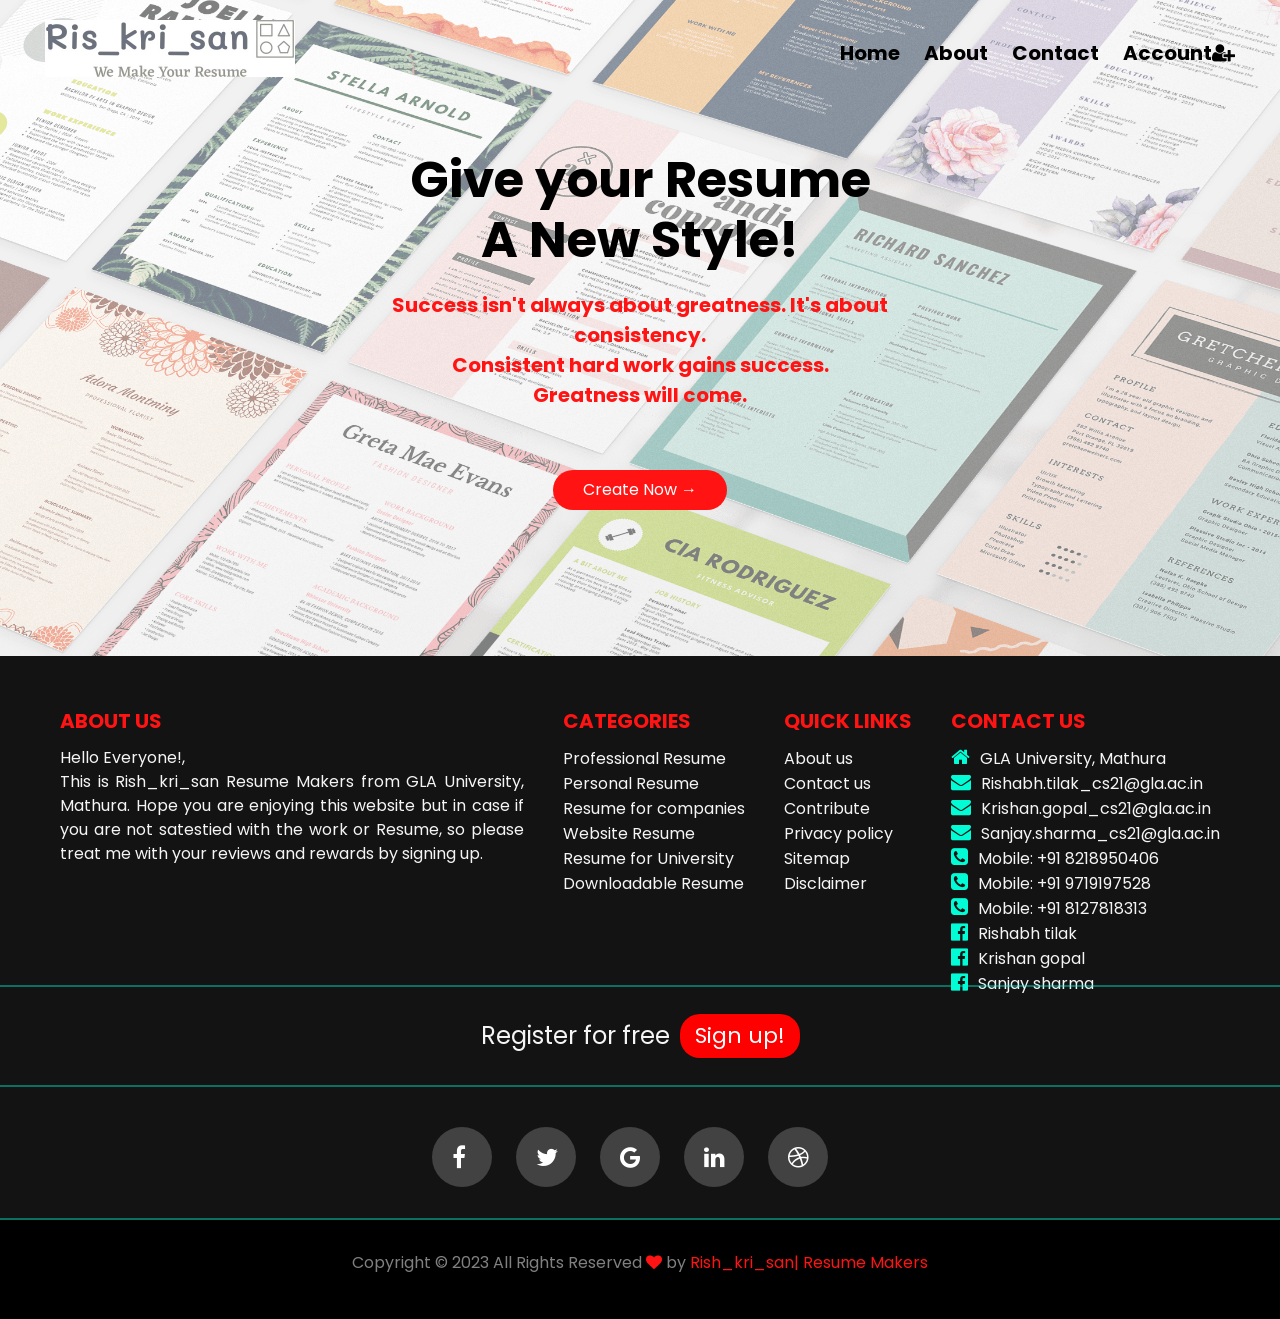
<file: index.html>
<!DOCTYPE html>
<html lang="en">
<head>
    <meta charset="UTF-8">
    <meta name="viewport" content="width=device-width, initial-scale=1.0">
    <title>Rish_kri_san | Resume Creator</title>
    <link rel="icon" href="images/favicon-32x32.png" type="image">
    <link rel="stylesheet" href="style.css">
    <link rel="preconnect" href="https://fonts.gstatic.com">
    <link href="https://fonts.googleapis.com/css2?family=Poppins:wght@300;400;500;600;700&display=swap" rel="stylesheet">
    <link rel="stylesheet" href="https://stackpath.bootstrapcdn.com/font-awesome/4.7.0/css/font-awesome.min.css">

</head>
<body>
    <div class="header" id="heade">
        <div class="container">
            <div class="navbar">
                <div class="logo">
                    <img src = "images/download.jpg">
                </div>
                <nav>
                    <ul>
                        <li><a href="#heade">Home</a></li>
                        <li><a href="#foot">About</a></li>
                        <li><a href="#foot">Contact</a></li>
                        <li><a href="login-form.html">Account<i class="fa fa-user-plus"></i></a></li>
                    </ul>
                </nav>

            </div>
            <div class="row">
                <div class="col-2">
                    <div class="bounce">
                        <h1>Give your Resume<br>A New Style!</h1>
                    </div>
                    <p>Success isn't always about greatness. It's about consistency.<br>Consistent hard work gains success.<br>Greatness will come.</p>
                    <a href="login-form.html" class="btn">Create Now &#8594</a>
                </div>
            </div>
        </div>
    </div>

    <footer>
        <section class="sec1" id="foot">
            <section class="about">
                <h2>
                    About Us
                </h2>
                <p>Hello Everyone!,<br>This is Rish_kri_san Resume Makers from GLA University, Mathura. Hope you are enjoying this website but in  case if you are not satestied with the work or Resume, so please treat me with your reviews and rewards by signing up.</p>
            </section>
            <section class="link1">
            <h2>
                Categories
            </h2>
            <ul>
                <li><a href="#">Professional Resume</a></li>
                <li><a href="#">Personal Resume</a></li>
                <li><a href="#">Resume for companies</a></li>
                <li><a href="#">Website Resume</a></li>
                <li><a href="#">Resume for University</a></li>
                <li><a href="#">Downloadable Resume</a></li>
            </ul>
            </section>
            <section class="link2">
                <h2>
                    Quick links
                </h2>
                <ul>
                    <li><a href="#foot">About us</a></li>
                    <li><a href="#foot">Contact us</a></li>
                    <li><a href="https://github.com/Rishabhtilak">Contribute</a></li>
                    <li><a href="#foot">Privacy policy</a></li>
                    <li><a href="#">Sitemap</a></li>
                    <li><a href="#foot">Disclaimer</a></li>
                </ul>
            </section>
            <section class="link3" #contact>
                <h2>
                    Contact us
                </h2>
                <ul>
                    <li><i class="fa fa-home"></i><span>GLA University, Mathura</span></li>
                    <li><i class="fa fa-envelope"></i><a href="#">Rishabh.tilak_cs21@gla.ac.in</a></li>
                    <li><i class="fa fa-envelope"></i><a href="#">Krishan.gopal_cs21@gla.ac.in</a></li>
                    <li><i class="fa fa-envelope"></i><a href="#">Sanjay.sharma_cs21@gla.ac.in</a></li>
                    <li><i class="fa fa-phone-square"></i><span>Mobile: +91 8218950406</span></li>
                    <li><i class="fa fa-phone-square"></i><span>Mobile: +91 9719197528</span></li>
                    <li><i class="fa fa-phone-square"></i><span>Mobile: +91 8127818313</span></li>
                    <li><i class="fa fa-facebook-official"></i><a href="#">Rishabh tilak</a></li>
                    <li><i class="fa fa-facebook-official"></i><a href="#">Krishan gopal</a></li>
                    <li><i class="fa fa-facebook-official"></i><a href="#">Sanjay sharma</a></li>
                </ul>
            </section>
        </section>
        <hr width="100%" color="#02fcd5">
        <section class="sec2">
            <p>
                Register for free
            </p>
            <a href="registerpage.html">Sign up!</a>
        </section>
        <hr width="100%" color="#02fcd5">
        <section class="sec3">
            <ul>
                <li><a href="#"><i class="fa fa-facebook"></i></a></li>
                <li><a href="#"><i class="fa fa-twitter"></i></a></li>
                <li><a href="#"><i class="fa fa-google"></i></a></li>
                <li><a href="#"><i class="fa fa-linkedin"></i></a></li>
                <li><a href="#"><i class="fa fa-dribbble"></i></a></li>
            </ul>
        </section>
        <hr width="100%" color="#02fcd5">
        <section class="sec4">
            <p>Copyright © 2023 All Rights Reserved <i class="fa fa-heart"></i> by <a href=""> Rish_kri_san| Resume Makers</a></p>
        </section>
    </footer>
</body>
</html>
</file>
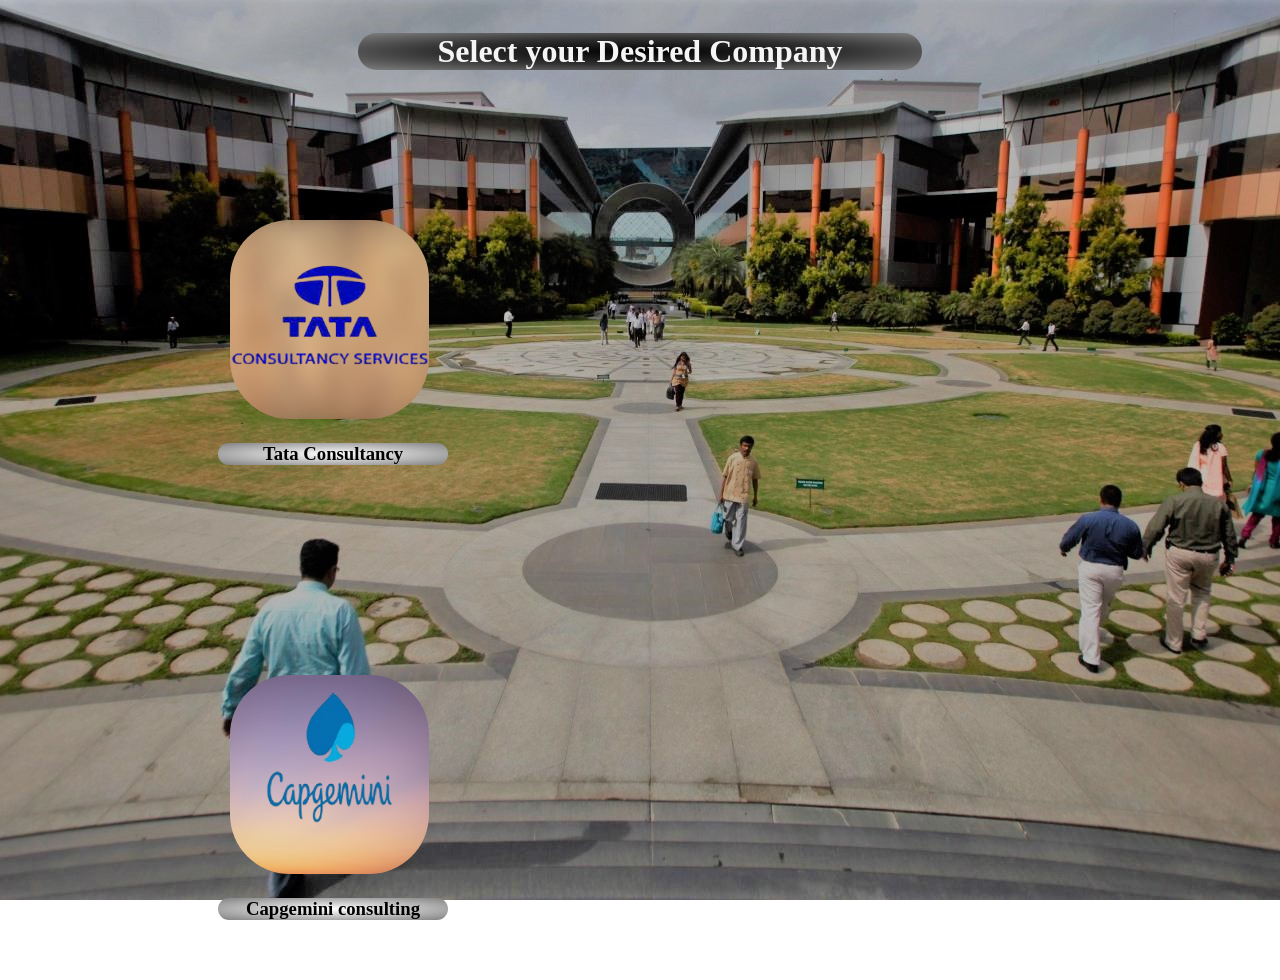
<file: comtemp.html>
<!DOCTYPE html>
<html lang="en">
<head>
    <meta charset="UTF-8">
    <meta name="viewport" content="width=device-width, initial-scale=1.0">
    <link rel="stylesheet" href="https://www.w3schools.com/lib/w3.css"/>
    <link rel="stylesheet" href="comtemp.css">

    <link rel="preconnect" href="https://fonts.gstatic.com">
<link href="https://fonts.googleapis.com/css2?family=Poppins:wght@300;400;500;600;700&display=swap" rel="stylesheet">
    <title>Rish_kri_san | Resume Maker</title>

    <link rel="icon" href="images/favicon-32x32.png" type="image">

    
</head>
<body>
    <div class="small-container">
        <h1>Select your Desired Company</h1>
        <div class="row">
            <div class="col-4">
                <a href="template5.html"><img src="images/tatalogo1.png"></a>
                <h3>Tata Consultancy</h3>
            </div>
            <div class="col-4">
                <a href="template6.html"><img src="images/caplogo1.png"></a>
                <h3>Capgemini consulting</h3>   
            </div>
            
        </div>
    </div>
</body>
</html>
</file>
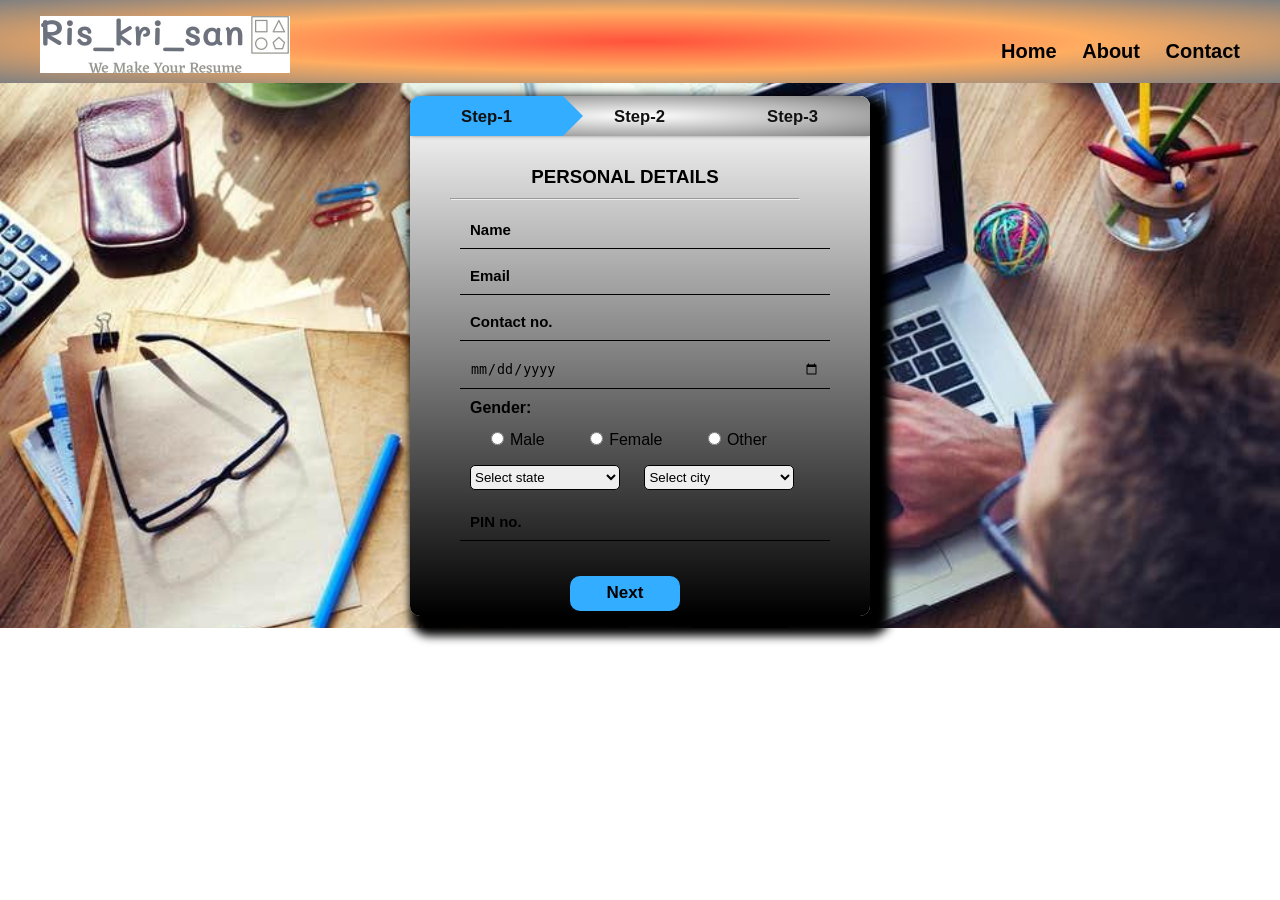
<file: detail-form.html>
<!DOCTYPE html>
<html lang="en">
<head>
    <meta charset="UTF-8">
    <meta name="viewport" content="width=device-width, initial-scale=1.0">
    <title>Rish_kri_san | Resume Maker</title>
    <link rel="icon" href="images/favicon-32x32.png" type="image">

    <link rel="stylesheet" href="https://stackpath.bootstrapcdn.com/font-awesome/4.7.0/css/font-awesome.min.css" integrity="sha384-wvfXpqpZZVQGK6TAh5PVlGOfQNHSoD2xbE+QkPxCAFlNEevoEH3Sl0sibVcOQVnN" crossorigin="anonymous">

    <link rel="stylesheet" href="detail-form.css">
</head>
<body>
    <div class="container">
        <div class="navbar">
            <div class="logo">
                <img src="images/download.jpg">
            </div>
            <nav>
                <ul>
                    <li><a href="index.html">Home</a></li>
                    <li><a href="index.html#foot">About</a></li>
                    <li><a href="index.html#foot">Contact</a></li>
                </ul>
            </nav>
        </div>
        <div class="com">
            <div class="img1">
            </div>
            <div class="row">
                <form id="form1">
                    <h3>PERSONAL DETAILS</h3>
                    <hr>
                    <input type="text" placeholder="Name">
                    <input type="email" placeholder="Email">
                    <input type="contact" placeholder="Contact no.">
                    <input type="date" placeholder="Date Of Birth">

                    <div class="gender">
                        <h4>Gender:</h4>
                        <input type="radio" id="male" name="gender" value="male">Male
                        <input type="radio" id="female" name="gender" value="female">Female
                        <input type="radio" id="other" name="gender" value="other">Other
                    </div>
                    <div class="state">
                        <select name="States" id="sta" class="sta">
                            <option value="">Select state</option>
                            <option value="">Uttar Pradesh</option>
                            <option value="">Arunachal Pradesh</option>
                            <option value="">Himachal Pradesh</option>
                            <option value="">Jammu and kashmir</option>
                            <option value="">Madhya Pradesh</option>
                            
                        </select>
                    
                        <select name="" id="cit" class="cit">
                            <option value="">Select city</option>
                            <option value="">Agra</option>
                            <option value="">Mathura</option>
                            <option value="">Kanpur</option>
                        </select>
                    </div>

                    <input type="text" placeholder="PIN no.">
                    <div class="btn-box">
                        <button type="button" id="next1" >Next</button>
                    </div>            
                </form>
        
                <form id="form2">
                    <h3>EXPERIENCE DETAILS</h3>
                    <hr>

                    <select name="States" id="sta" class="sta">
                        <option value=" ">Occupation</option>
                        <option value="">Student</option>
                        <option value="">Front-End Developer</option>
                        <option value="">Back-End Developer</option>
                        <option value="">Software developer</option>
                        <option value="">Hardware developer</option>
                    </select>

                    <select name="States" id="sta" class="exp">
                        <option value=" ">0 Yrs</option>
                        <option value="">1 Yrs</option>
                        <option value="">2 Yrs</option>
                        <option value="">3 Yrs</option>
                        <option value="">4 Yrs</option>
                        <option value="">5 Yrs</option>
                        <option value="">6 Yrs</option>
                        <option value="">7 Yrs</option>
                    </select>

                    <select name="States" id="sta" class="skill">
                        <option value=" ">Skills of Interest</option>
                        <option value="">Web development</option>
                        <option value="">Java</option>
                        <option value="">Python</option>
                        <option value="">IOT</option>
                        <option value="">C Sharp</option>
                        <option value="">PHP</option>
                    </select>     
                    
                    <h5>Details about Projects/Interships/Trainings:</h5>
                    <textarea id="detail" name="detail" rows="4" cols="50" class="intern" placeholder="write here"></textarea>

                    <h5>Details about Achievements/Certificates</h5>
                    <textarea id="detail" name="detail" rows="4" cols="50" class="intern" placeholder="write here "></textarea>

                    <div class="btn-box">
                        <button type="button" id="back1">Back</button>
                        <button type="button" id="next2">Next</button>
                    </div>

                               
                </form>
        
                <form id="form3">
                    <h3>EDUCATIONAL QUALIFICATION</h3>
                    <hr>

                    <select name="States" id="sta" class="skill">
                        <option value="">Select Educational Qualification</option>
                        <option value="">10th</option>
                        <option value="">12th</option>
                        <option value="">Graduate</option>
                        <option value="">Post-Graduate</option>
                        <option value="">PhD</option>
                    </select>

                    <select name="States" id="sta" class="skill">
                        <option value="">Select Course</option>
                        <option value="">B.tech</option>
                        <option value="">B.Sc</option>
                        <option value="">B.com</option>
                        <option value="">BA</option>
                        <option value="">M.tech</option>
                        <option value="">M.Sc</option>
                        <option value="">M.com</option>
                        <option value="">MA</option>
                    </select>

                    <h3>IMAGE & DESCRIPTION</h3>
                    <hr>

                    <h5><span>*</span> Image should be in jpeg/png format</h5>
                    <h5><span>*</span> Size of Image should be 300KB to 800KB</h5>
        
                    <input type="file" id="img" name="img" accept="image/*" class="image">

                    

                    <h5>Description in Details</h5>
                    <textarea id="detail" name="detail" rows="4" cols="50" class="descrip">Write here...</textarea>

                    <div class="btn-box">
                        <button type="button" id="back2">Back</button>
                        <button type="button" class="final-btn" onclick="document.location='options.html'">Final-Submit</button>
                    </div>            
                </form>
                <div class="step-row">
                    <div id="progress"></div>
                    <div class="step-col"><small>Step-1</small></div>
                    <div class="step-col"><small>Step-2</small></div>
                    <div class="step-col"><small>Step-3</small></div>
                    
                </div>
            </div>
        </div>
    </div>

    <script src="detail-form.js"></script>
</file>
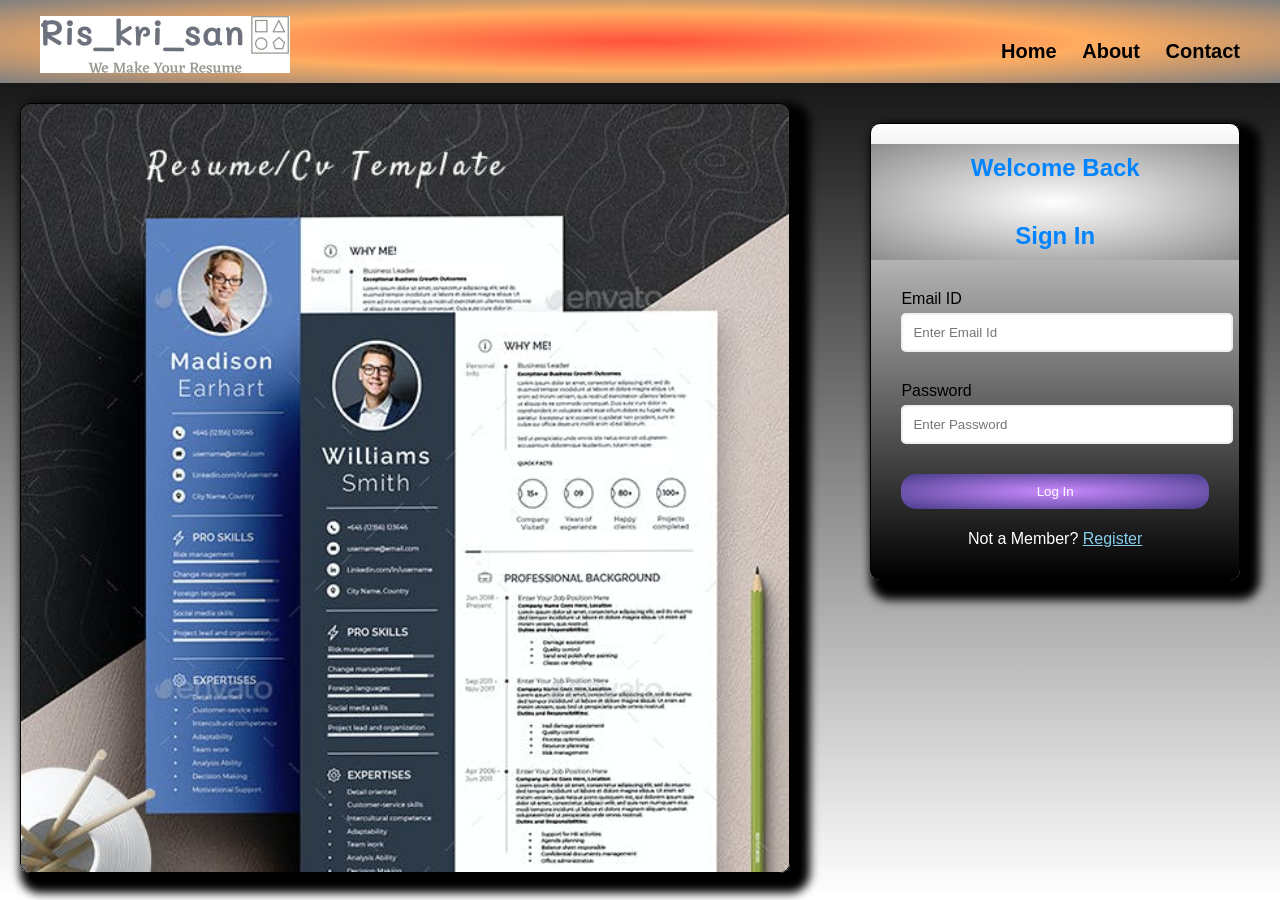
<file: login-form.html>
<!DOCTYPE html>
<html lang="en">
<head>
    <meta charset="UTF-8">
    <meta name="viewport" content="width=device-width, initial-scale=1.0">
    <title>Rish_kri_san | Resume Maker</title>
    <link rel="icon" href="images/favicon-32x32.png" type="image">

    <link rel="stylesheet" href="https://stackpath.bootstrapcdn.com/font-awesome/4.7.0/css/font-awesome.min.css" integrity="sha384-wvfXpqpZZVQGK6TAh5PVlGOfQNHSoD2xbE+QkPxCAFlNEevoEH3Sl0sibVcOQVnN" crossorigin="anonymous">

    <link rel="stylesheet" href="login-form.css">
</head>
<body>
    <div class="container">
        <div class="navbar">
            <div class="logo">
                <img src="images/download.jpg">
            </div>
            <nav>
                <ul>
                    <li><a href="index.html">Home</a></li>
                    <li><a href="index.html#foot">About</a></li>
                    <li><a href="index.html#foot">Contact</a></li>
                </ul>
            </nav>
        </div>
        <div class="row">
            <div class="part1">
                <img src="images/Preview.jpg" alt="">
            </div>
            <div class="part2">
                <div class="form-container">
                <div class="header">
                    <h2>Welcome Back</h2>
                    <h2>Sign In</h2>
                </div>

                <form class="form" id="form">
                    
        
                    <div class="form-control">
                        <label for="email">Email ID </label>
                        <input type="text" id="email" placeholder="Enter Email Id">
                        <i class="fa fa-check-circle"></i>
                        <i class="fa fa-exclamation-circle"></i>
                        <small>Error Msg</small>
                    </div>
        
                    <div class="form-control">
                        <label for="password1">Password</label>
                        <input type="password" id="password1" placeholder="Enter Password">
                        <i class="fa fa-check-circle"></i>
                        <i class="fa fa-exclamation-circle"></i>
                        <small>Error Msg</small>
                    </div>
        
                    
                    <button>Log In</button>
                    <p>Not a Member?  <a href="registerpage.html">Register</a></p>
                </form>
                </div>
            </div>
        </div>
    </div>

            
        <script src="login-form.js"></script>
            
    
        
    
</body>
</html>
</file>
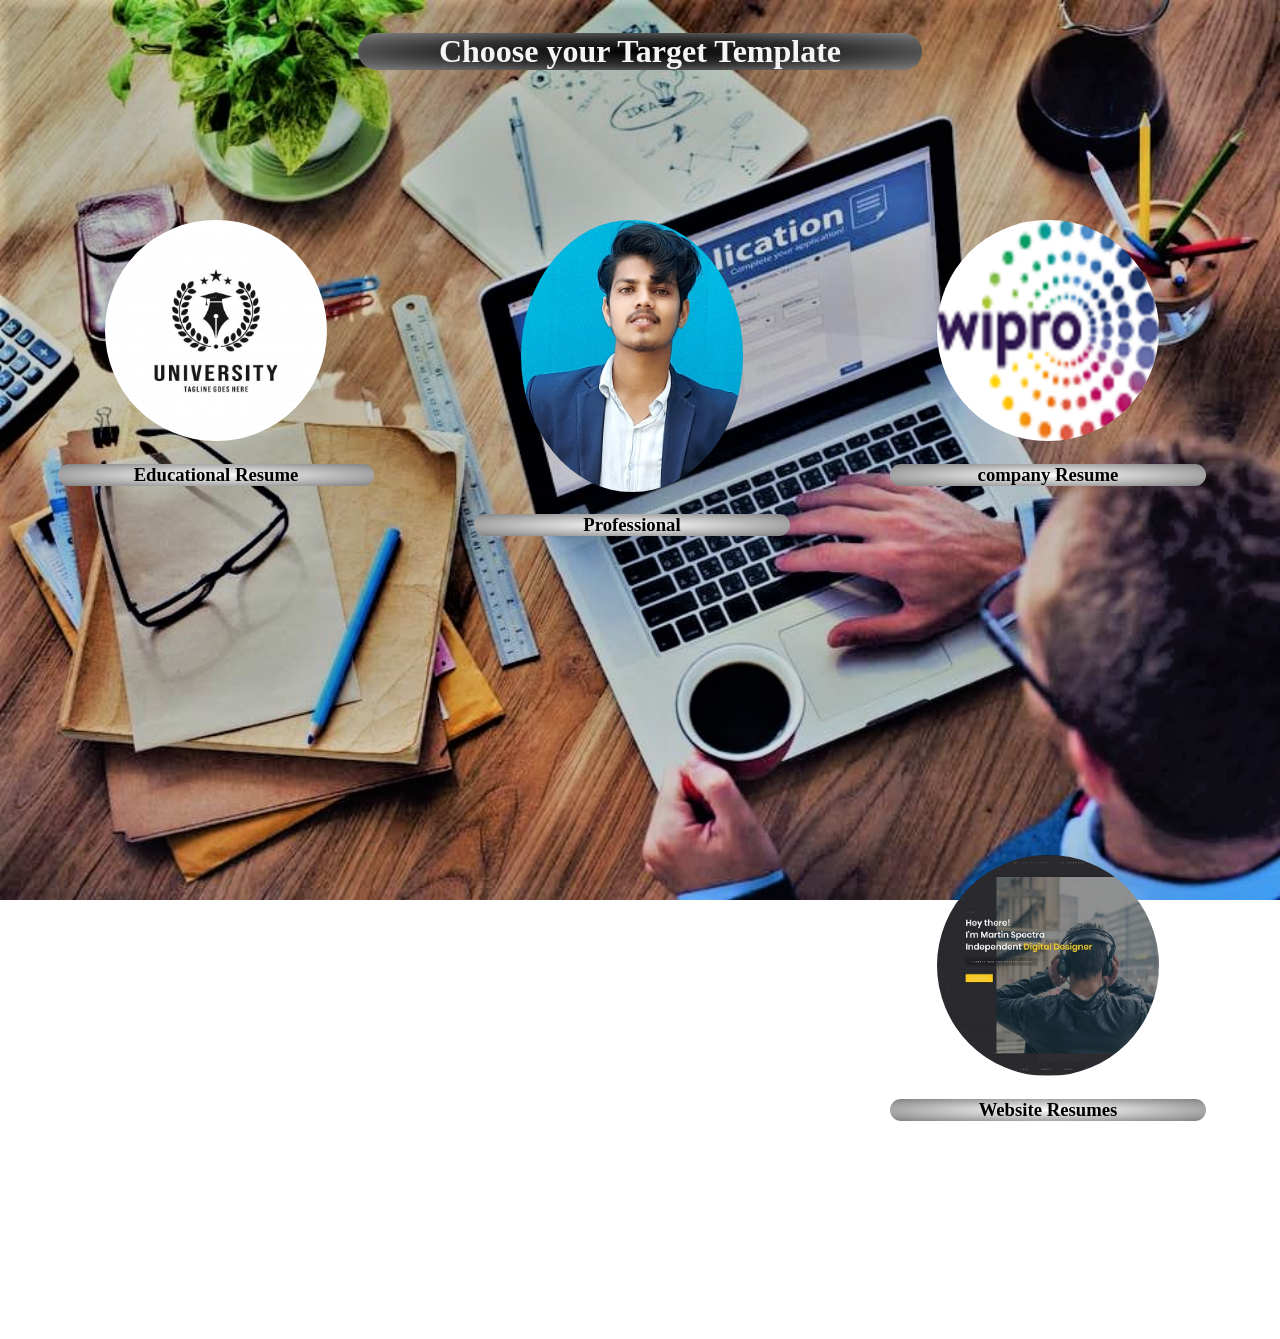
<file: options.html>
<!DOCTYPE html>
<html lang="en">
<head>
    <meta charset="UTF-8">
    <meta name="viewport" content="width=device-width, initial-scale=1.0">
    <link rel="stylesheet" href="https://www.w3schools.com/lib/w3.css"/>
    <link rel="stylesheet" href="options.css">

    <link rel="preconnect" href="https://fonts.gstatic.com">
<link href="https://fonts.googleapis.com/css2?family=Poppins:wght@300;400;500;600;700&display=swap" rel="stylesheet">
    <title>Rish_kri_san| Resume Maker</title>

    <link rel="icon" href="images/favicon-32x32.png" type="image">

    
</head>
<body>
    <div class="small-container">
        <h1>Choose your Target Template</h1>
        <div class="row">
            <div class="col-4">
                <a href="univtem.html"><img src="images/university.jpg"></a>
                <h3>Educational Resume</h3>
            </div>
            <div class="col-4">
                <a href="protemp.html"><img src="images/Profile photo.jpg"></a>
                <h3>Professional</h3>
                
            </div>
            <div class="col-4">
                <a href="comtemp.html"><img src="images/company.png"></a>
                <h3>company Resume</h3>
            </div>
            <div class="col-4">
                <a href="options.html"><img src="images/website.jpg"></a>
                <h3>Website Resumes</h3>
                
            </div>
        </div>
    </div>
</body>
</html>
</file>
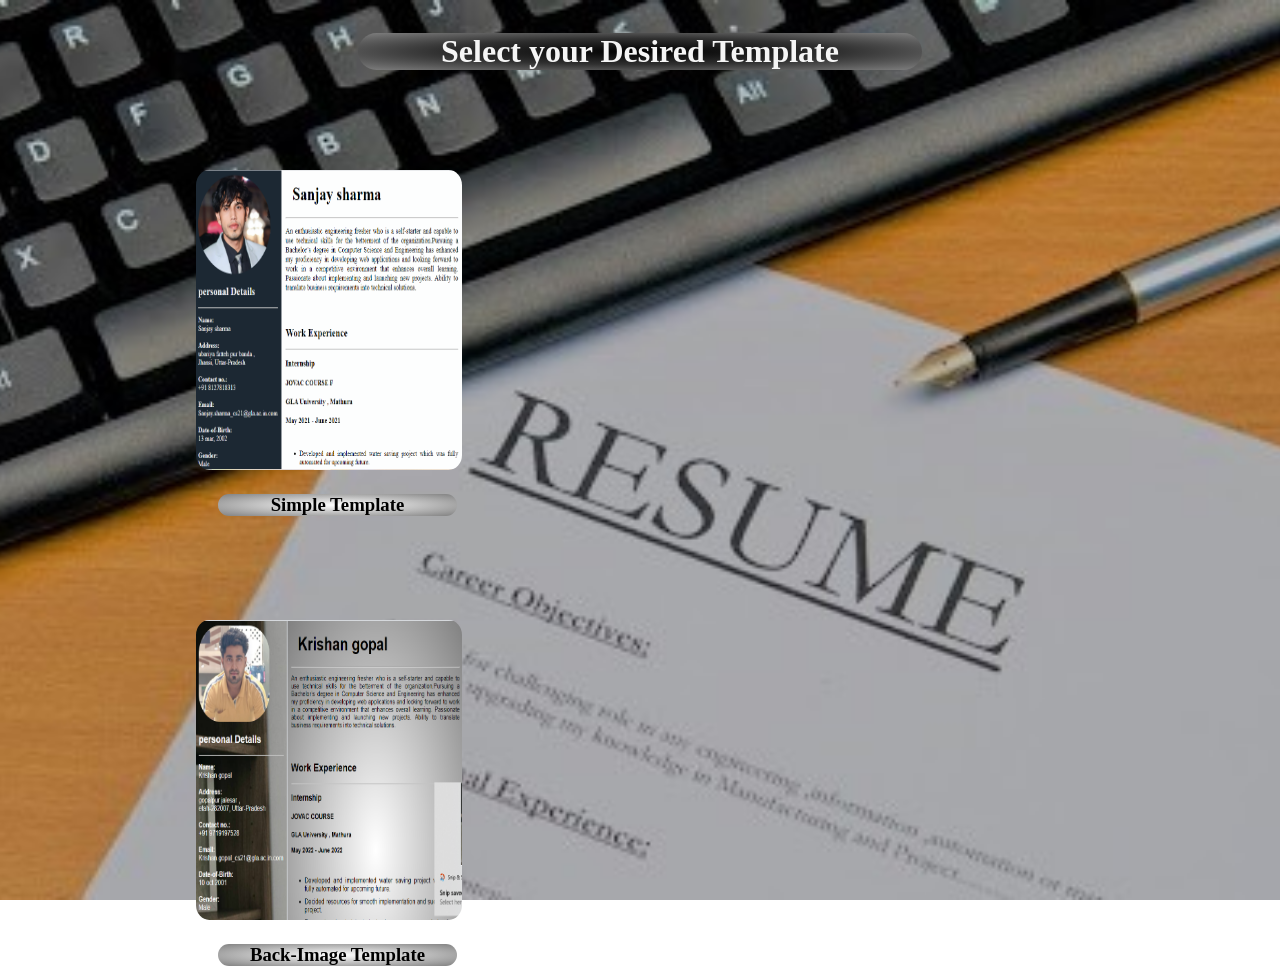
<file: protemp.html>
<!DOCTYPE html>
<html lang="en">
<head>
    <meta charset="UTF-8">
    <meta name="viewport" content="width=device-width, initial-scale=1.0">
    <link rel="stylesheet" href="https://www.w3schools.com/lib/w3.css"/>
    <link rel="stylesheet" href="protemp.css">

    <link rel="preconnect" href="https://fonts.gstatic.com">
<link href="https://fonts.googleapis.com/css2?family=Poppins:wght@300;400;500;600;700&display=swap" rel="stylesheet">
    <title>Rish_kri_san | Resume Maker</title>

    <link rel="icon" href="images/favicon-32x32.png" type="image">

    
</head>
<body>
    <div class="small-container">
        <h1>Select your Desired Template</h1>
        <div class="row">
            <div class="col-4">
                <a href="template1.html"><img src="images/sanjay template.png"></a>
                <h3>Simple Template</h3>
            </div>
            <div class="col-4">
                <a href="template2.html"><img src="images/kg template.png"></a>
                <h3>Back-Image Template</h3>   
            </div>
            
        </div>
    </div>
</body>
</html>
</file>
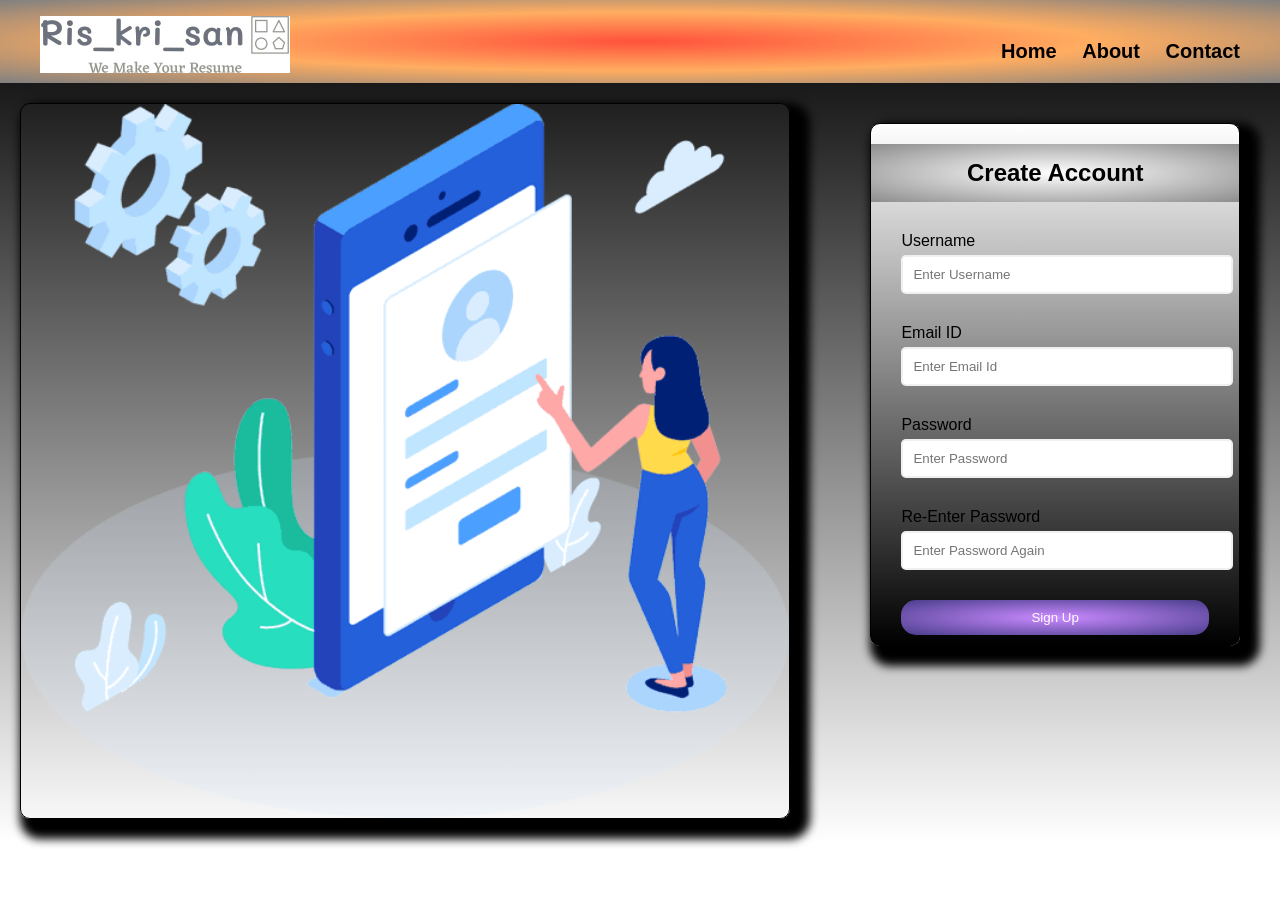
<file: registerpage.html>
<!DOCTYPE html>
<html lang="en">
<head>
    <meta charset="UTF-8">
    <meta name="viewport" content="width=device-width, initial-scale=1.0">
    <title>Rish_kri_san | Resume Maker</title>
    <link rel="icon" href="images/favicon-32x32.png" type="image">

    <link rel="stylesheet" href="https://stackpath.bootstrapcdn.com/font-awesome/4.7.0/css/font-awesome.min.css" integrity="sha384-wvfXpqpZZVQGK6TAh5PVlGOfQNHSoD2xbE+QkPxCAFlNEevoEH3Sl0sibVcOQVnN" crossorigin="anonymous">

    <link rel="stylesheet" href="registerpage.css">
</head>
<body>
    <div class="container">
        <div class="navbar">
            <div class="logo">
                <img src="images/download.jpg">
            </div>
            <nav>
                <ul>
                    <li><a href="index.html">Home</a></li>
                    <li><a href="index.html#foot">About</a></li>
                    <li><a href="index.html#foot">Contact</a></li>
                </ul>
            </nav>
        </div>
        <div class="row">
            <div class="part1">
                <img src="images/login-image.png" alt="">
            </div>
            <div class="part2">
                <div class="form-container">
                <div class="header">
                    <h2>Create Account</h2>
                </div>

                <form class="form" id="form">
                    <div class="form-control">
                        <label for="username">Username</label>
                        <input type="text" id="username" placeholder="Enter Username">
                        <i class="fa fa-check-circle"></i>
                        <i class="fa fa-exclamation-circle"></i>
                        <small>Error Msg</small>
                    </div>
        
                    <div class="form-control">
                        <label for="email">Email ID </label>
                        <input type="text" id="email" placeholder="Enter Email Id">
                        <i class="fa fa-check-circle"></i>
                        <i class="fa fa-exclamation-circle"></i>
                        <small>Error Msg</small>
                    </div>
        
                    <div class="form-control">
                        <label for="password1">Password</label>
                        <input type="password" id="password1" placeholder="Enter Password">
                        <i class="fa fa-check-circle"></i>
                        <i class="fa fa-exclamation-circle"></i>
                        <small>Error Msg</small>
                    </div>
        
                    <div class="form-control">
                        <label for="password2">Re-Enter Password</label>
                        <input type="password" id="password2" placeholder="Enter Password Again">
                        <i class="fa fa-check-circle"></i>
                        <i class="fa fa-exclamation-circle"></i>
                        <small>Error Msg</small>
                    </div>
                    <button type="submit">Sign Up</button>
                </form>
                </div>
            </div>
        </div>
    </div>

            
        <script src="registerpage.js"></script>
            
    
        
    
</body>
</html>
</file>
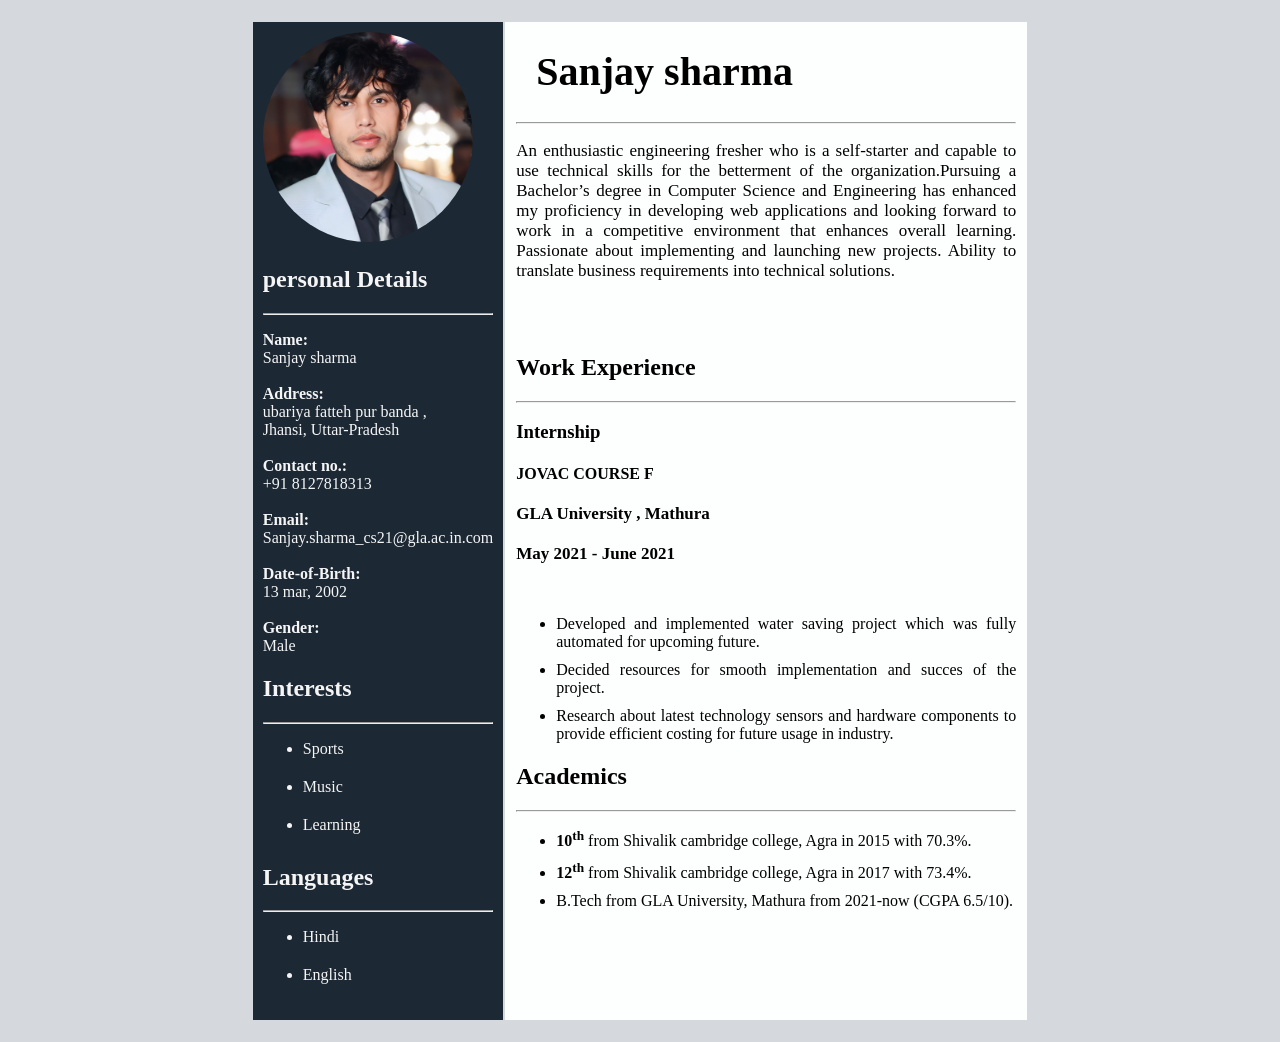
<file: template1.html>
<!DOCTYPE html>
<html lang="en">
<head>
    <meta charset="UTF-8">
    <meta name="viewport" content="width=device-width, initial-scale=1.0">
    <title>Rish_kri_san | Resume Maker</title>
    <link rel="icon" href="images/favicon-32x32.png" type="image">

    <link rel="stylesheet" href="template1.css">
</head>
<body >
    <table>
        <tr>
            <td class="td1">
                <div class="imc">
                    <img src="images/1679031175145.jpg">
                </div>
                <h2>personal Details</h2>
                <hr>
                <p><b>Name:</b><br>Sanjay sharma<br><br>
                    <b>Address:</b><br>
                    ubariya fatteh pur banda ,<br>
                    Jhansi, Uttar-Pradesh<br><br>
                    <b>Contact no.:</b><br>
                    +91 8127818313<br><br>
                    <b>Email:</b><br>
                    Sanjay.sharma_cs21@gla.ac.in.com<br><br>
                    <b>Date-of-Birth:</b><br>
                    13 mar, 2002<br><br>
                    <b>Gender:</b><br>
                    Male
                </p>

                <h2>Interests</h2>
                <hr>
                <ul>
                    <li>Sports</li>
                    <li>Music</li>
                    <li>Learning</li>
                </ul>

                <h2>Languages</h2>
                <hr>
                <ul>
                    <li>Hindi</li>
                    <li>English</li>
                   
                </ul>
            </td>
            <td class="td2">
                <div class="right-side">
                    <h1>Sanjay sharma</h1>
                    <hr>
                    <p>An enthusiastic engineering fresher who is a self-starter and capable to use technical skills for the betterment of the organization.Pursuing a Bachelor’s degree in Computer Science and Engineering has enhanced my proficiency in developing web applications and looking forward to work in a competitive environment that enhances overall learning. Passionate about implementing and launching new projects. Ability to translate business requirements into technical solutions.</p><br><br>
                    <h2>Work Experience</h2>
                    <hr>
                    <h3>Internship</h3>
                    <h4>JOVAC COURSE F</h4>
                    <p><b>GLA University , Mathura</b><br><br>
                        <b>May 2021 - June 2021</b></p><br>

                    <ul>
                        <li>Developed and implemented water saving project which was fully automated for upcoming future.</li>
                        <li>Decided resources for smooth implementation and succes of the project.</li>
                        <li>Research about latest technology sensors and hardware components to provide efficient costing for future usage in industry.</li>
                    </ul>

                    <h2>Academics </h2>
                    <hr>

                    <ul>
                        <li><b>10<sup>th</sup></b> from Shivalik cambridge college, Agra in 2015 with 70.3%.</li>
                        <li><b>12<sup>th</sup></b> from Shivalik cambridge college, Agra in 2017 with 73.4%.</li>
                        <li>B.Tech from GLA University, Mathura from 2021-now (CGPA 6.5/10).</li>
                    </ul>

                </div>
            </td>
        </tr>
    </table>
</body>
</html>
</file>
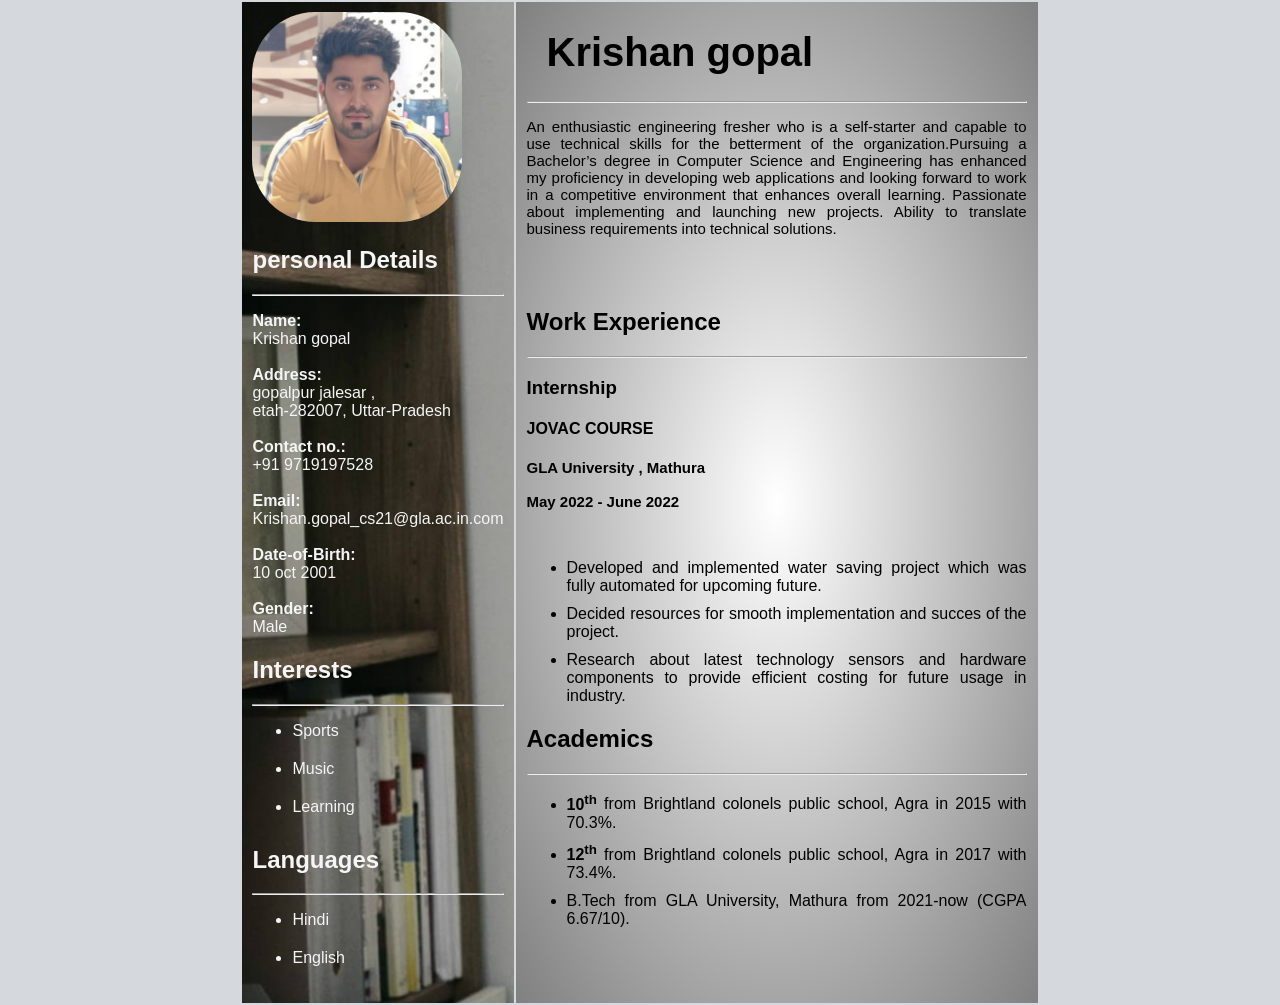
<file: template2.html>
<!DOCTYPE html>
<html lang="en">
<head>
    <meta charset="UTF-8">
    <meta name="viewport" content="width=device-width, initial-scale=1.0">
    <title>Rish_kri_san | Resume Maker</title>
    <link rel="icon" href="images/favicon-32x32.png" type="image">

    <link rel="stylesheet" href="template2.css">
</head>
<body >
    <table>
        <tr>
            <td class="td1">
                <div class="imc">
                    <img src="images/WhatsApp Image 2023-04-06 at 7.24.12 PM.jpeg" alt="profile_pic">
                </div>
                <h2>personal Details</h2>
                <hr>
                <p><b>Name:</b><br>Krishan gopal<br><br>
                    <b>Address:</b><br>
                    gopalpur jalesar  ,<br>
                    etah-282007, Uttar-Pradesh<br><br>
                    <b>Contact no.:</b><br>
                    +91 9719197528<br><br>
                    <b>Email:</b><br>
                    Krishan.gopal_cs21@gla.ac.in.com<br><br>
                    <b>Date-of-Birth:</b><br>
                    10 oct 2001<br><br>
                    <b>Gender:</b><br>
                    Male
                </p>

                <h2>Interests</h2>
                <hr>
                <ul>
                    <li>Sports</li>
                    <li>Music</li>
                    <li>Learning</li>
                </ul>

                <h2>Languages</h2>
                <hr>
                <ul>
                    <li>Hindi</li>
                    <li>English</li>
                   
                </ul>
            </td>
            <td class="td2">
                <div class="right-side">
                    <h1>Krishan gopal</h1>
                    <hr>
                    <p>An enthusiastic engineering fresher who is a self-starter and capable to use technical skills for the betterment of the organization.Pursuing a Bachelor’s degree in Computer Science and Engineering has enhanced my proficiency in developing web applications and looking forward to work in a competitive environment that enhances overall learning. Passionate about implementing and launching new projects. Ability to translate business requirements into technical solutions.</p><br><br>
                    <h2>Work Experience</h2>
                    <hr>
                    <h3>Internship</h3>
                    <h4>JOVAC COURSE </h4>
                    <p><b>GLA University , Mathura</b><br><br>
                        <b>May 2022 - June 2022</b></p><br>

                    <ul>
                        <li>Developed and implemented water saving project which was fully automated for upcoming future.</li>
                        <li>Decided resources for smooth implementation and succes of the project.</li>
                        <li>Research about latest technology sensors and hardware components to provide efficient costing for future usage in industry.</li>
                    </ul>

                    <h2>Academics </h2>
                    <hr>

                    <ul>
                        <li><b>10<sup>th</sup></b> from Brightland colonels public school, Agra in 2015 with 70.3%.</li>
                        <li><b>12<sup>th</sup></b> from Brightland colonels public school, Agra in 2017 with 73.4%.</li>
                        <li>B.Tech from GLA University, Mathura from 2021-now (CGPA 6.67/10).</li>
                    </ul>
                </div>
            </td>
        </tr>
    </table>
</body>
</html>
</file>
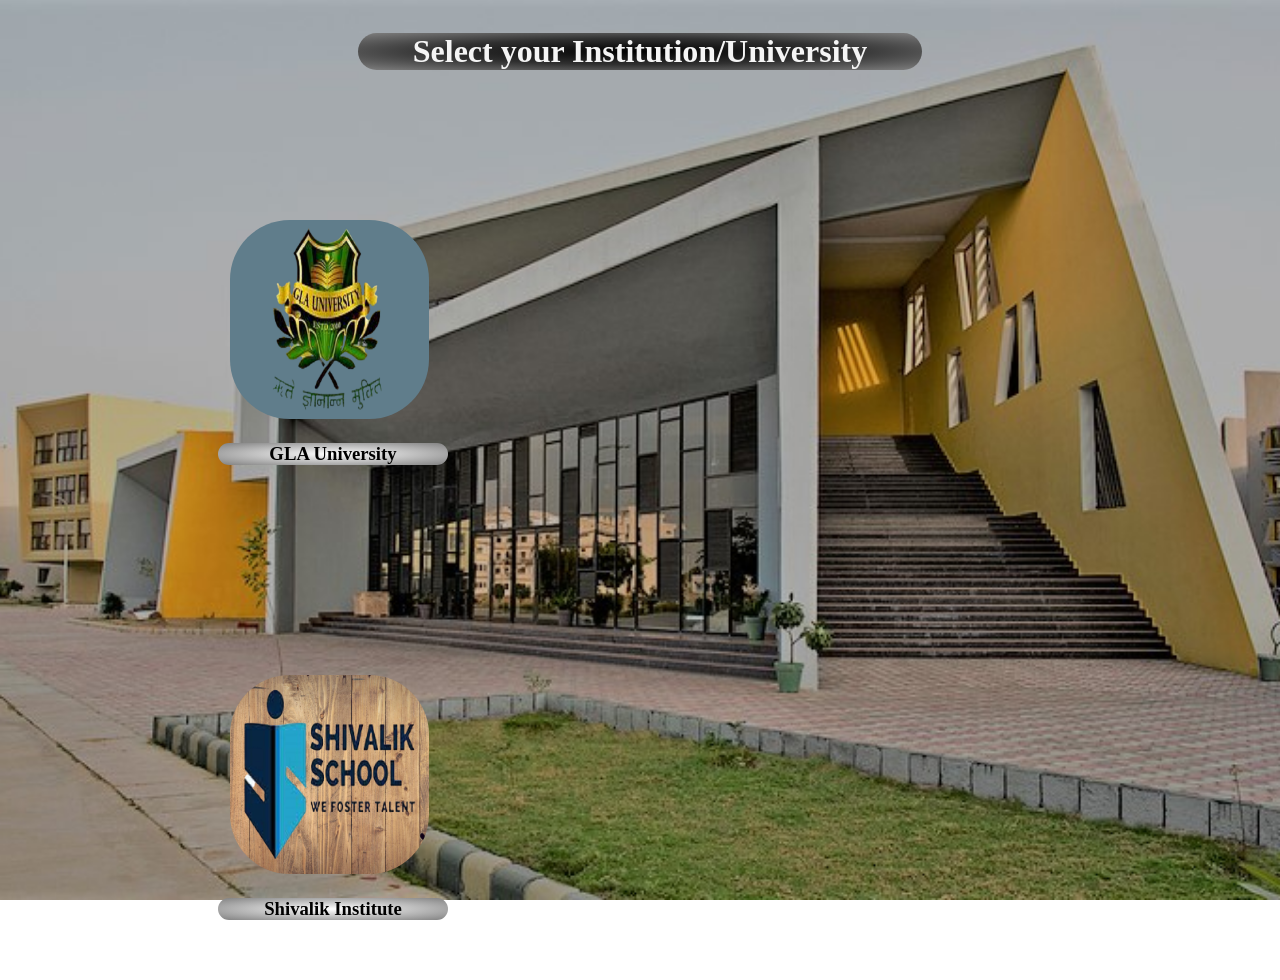
<file: univtem.html>
<!DOCTYPE html>
<html lang="en">
<head>
    <meta charset="UTF-8">
    <meta name="viewport" content="width=device-width, initial-scale=1.0">
    <link rel="stylesheet" href="https://www.w3schools.com/lib/w3.css"/>
    <link rel="stylesheet" href="univtem.css">

    <link rel="preconnect" href="https://fonts.gstatic.com">
<link href="https://fonts.googleapis.com/css2?family=Poppins:wght@300;400;500;600;700&display=swap" rel="stylesheet">
    <title>Rish_kri_san | Resume Maker</title>

    <link rel="icon" href="images/favicon-32x32.png" type="image">

    
</head>
<body>
    <div class="small-container">
        <h1>Select your Institution/University</h1>
        <div class="row">
            <div class="col-4">
                <a href="template3.html"><img src="images/glalogo1.png"></a>
                <h3>GLA University</h3>
            </div>
            <div class="col-4">
                <a href="template4.html"><img src="images/shivaliklogo1.png"></a>
                <h3>Shivalik Institute</h3>   
            </div>
            
        </div>
    </div>
</body>
</html>
</file>
<file: style.css>
* {
    padding: 0;
    margin: 0;
    box-sizing: border-box;
}

html {
    scroll-behavior: smooth;
}

body {
    font-family: 'Poppins', sans-serif;

}

.navbar {
    display: flex;
    align-items: center;
    padding: 20px;
    color: black;
    font-weight: bolder;
    font-size: 20px;
}

nav {
    flex: 1;
    text-align: right;
}

nav ul {
    display: inline-block;
    list-style-type: none;

}

nav ul li {
    display: inline-block;
    margin-left: 20px;
}

nav ul li a {
    margin-left: 0px;
    color: black;
}

.logo img {
    width: 250px;
}

.container {
    max-width: 1300px;
    margin: auto;
    padding-left: 25px;
    padding-right: 25px;
}

.row {
    display: flex;
    align-items: center;
    flex-wrap: wrap;
    justify-content: space-around;
    text-align: center;

}

.col-2 {
    flex-basis: 50%;
    min-width: 500px;
    padding: 40px 0;
}


.col-2 h1 {
    font-size: 50px;
    line-height: 60px;
    margin: 5px 0;
}

.col-2 p {
    color: #ff1313;
    font-weight: bold;
    font-size: 20px;
    margin-top: 20px;
}

.btn {
    display: inline-block;
    background: #ff1313;
    color: #fff;
    padding: 8px 30px;
    margin: 60px 0;
    border-radius: 30px;
    transition: background 0.5s;
}

.btn:hover {
    background: #ff523b;
    color: black;
}

.header::before {
    content:"";
    background-image: url('images/create-resume.png');
    opacity:0.5;
    position:absolute;
    top:0;
    bottom:0;
    right:0;
    left:0;
    z-index:-3;
    background-position: center;
    background-size: cover;
}

.header {
    height: 656px;
    position: relative;
}

.header row {
    margin-top: 70px;
}


footer {
    width: 100%;
    height: 657px;
    background-color: rgb(19, 19, 19);
}

.sec1 {
    display: flex;
    flex-direction: row;
    justify-content: space-between;
    padding: 30px 10px;
    margin: 0px 50px;
    height: 50%;
}

.about {
    width: 40%;
}

.sec1 h2 {
    margin-top: 20px;
    font-size: 20px;
    color: #ff1313;
    text-transform: uppercase;
}
.about p {
    text-align: justify;
    color: whitesmoke;
    line-height: 24px;
    margin-top: 10px;
}

.sec1 ul {
    list-style: none;
    margin-top: 10px;

}

.sec1 ul li{
    list-style: none;
}

a {
    text-decoration: none;
    color: whitesmoke;
    line-height: 24px;
}

.link3 ul li a {
    margin-left: 10px;
}

a:hover {
    color: orangered;
}

span {
    color: whitesmoke;
    margin-left: 10px;
    line-height: 24px;
}

.link3 ul li i {
    color: #02fcd5;
    font-size: 20px;
}

.sec2 {
    display: flex;
    justify-content: center;
    padding: 20px;
    align-items: center;
    height: 15%;
}

.sec2 p {
    color: whitesmoke;
    font-size: 24px;
    padding: 0;
} 

.sec2 a {
    display: inline-block;
    padding: 10px 15px;
    color: white;
    background-color: red;
    margin-left: 10px;
    border-radius: 20px;
    font-size: 22px;
}

.sec2 a:hover {
    background-color: crimson;
}

.sec3 {
    display: flex;
    justify-content: center;
    padding: 20px;
    height: 20%;
}

.sec3 ul {
    list-style: none;
    margin: 20px;
}

.sec3 ul li {
    display: inline-block;
    width: 60px;
    height: 60px;
    padding: 20px;
    background-color: #424242;
    border-radius: 50%;
    margin-right: 20px;
}

.sec3 ul li i {
    color: white;
    font-size: 24px;
    line-height: 20px;
    align-items: center;
}

.sec3 ul li:nth-child(1):hover {
    background-color: #3b5999;
}

.sec3 ul li:nth-child(2):hover {
    background-color: #55acee;
}

.sec3 ul li:nth-child(3):hover {
    background-color: #dd4b39;
}

.sec3 ul li:nth-child(4):hover {
    background-color: #007785;
}

.sec3 ul li:nth-child(5):hover {
    background-color: #ea4c89;
}

.sec4 {
    display: flex;
    justify-content: center;
    background-color: black;
    padding: 30px;
    height: 15%;
}

.sec4 p {
    color: grey;
    position: relative;
}

.sec4 p::after {
    content: '';
    display: block;
    width: 0;
    height: 2px;
    position: absolute;
    right: 0;
    bottom: -10px;
    background-color: yellow;
    transition: all .3s;
}

.sec4 p:hover::after {
    width: 553px;
}

.sec4 p i {
    color: #ff1313;
}

.sec4 p a {
    color: #ff1313;
}

hr {
    opacity: 0.4;
}
</file>
<file: comtemp.css>
body{
    content: "";
    background-image: url(images/comtempback1.jpg);
    background-repeat: no-repeat;
    background-size: cover;
    background-position: center;
    background-attachment: fixed;
    
}

.button {
    background-color: #669999;
    border: none;
    color: white;
    padding: 10px 20px;
    text-align: center;
    align-items: center;
    text-decoration: none;
    display: inline-block;
    font-size: 30px;
    margin: 30px 540px 20px 530px;
    border-radius:12px;
    cursor: pointer;
}

.button span {
    cursor: pointer;
    display: inline-block;
    position: relative;
    transition: 0.5s;
}

.button span:after {
    content: '\00bb';
    position: absolute;
    opacity: 0;
    top: 0;
    right: -20px;
    transition: 0.5s;
}

.button:hover span {
    padding-right: 25px;
}

.button:hover span:after {
    opacity: 1;
    right: 0;
}

.small-container {
    max-width: 100%;
    height: 70%;
    margin: auto;
    padding: 25px 0;
}

.col-4 {
    text-align: center;
    float: left;
    flex-basis: 20%;
    margin: 150px 100px;
    width: 35%;
    margin-bottom: 50px;
    transition: transform 0.5s;
    height: 10%;
}

.col-4 img {
    border-radius: 30%;
    width: 45%;
    height: 45%;
}

.title {
    text-align: center;
    margin: 0 auto 80px;
    position: relative;
    line-height: 60px;
    color: #555;
}

.title::after {
    content: "";
    background: #ff1313;
    width: 80px;
    height: 5px;
    border-radius: 5px;
    position: absolute;
    bottom: 0;
    left: 50%;
    transform: translate(-50%);
}

h4 {
    color: #555;
    font-weight: bold;
}

.col-4 p {
    font-size: 14px;
    font-weight: 500;
}

.rating .fa {
    color: #ff523b;
}

.col-4:hover {
    transform: translateY(-5px);
}

h3 {
    color: black;
    font-weight: bold;
    border-radius: 20px;
    text-align: center;
    background: radial-gradient(white, grey);
    margin: 10px;
    width: 52%;
    margin-left: 110px;
    margin-top: 20px;
}

h1 {
    color: whitesmoke;
    text-align: center;
    font-weight: bold;
    background: radial-gradient(black, rgb(48, 48, 48), grey);
    margin: 0 350px;
    border-radius: 20px;
}
</file>
<file: detail-form.css>
body {
    font-family: 'Poppins', sans-serif;
    padding: 0;
    margin: 0;
    box-sizing: border-box;
    display: flex;
    justify-content: center;
    align-items: center;
}

.container {
    width: 100%;
    height: 100%;
    position: relative;
    background: linear-gradient( black, rgb(255, 255, 255));


}

.navbar {
    display: flex;
    align-items: center;
    padding: 20px 20px 0px 20px;
    color: black;
    font-weight: bolder;
    font-size: 20px;
    background: radial-gradient( #ff523b,rgb(255, 173, 97) ,grey);

}

nav {
    flex: 1;
    text-align: right;
}

nav ul {
    display: inline-block;
    list-style-type: none;
    margin-right: 20px;
}

nav ul li {
    display: inline-block;
    margin-left: 20px;
}

nav ul li a {
    margin-left: 0px;
    color: black;
    text-decoration: none;
}

a:hover {
  color: orangered;
}

.logo img {
    width: 250px;
    margin-top: -10px;
    margin-left: 20px;
}

.container {
    width: 100%;
}

.com {
    background-image: url('images/back.jpg');
    width: 100%;
    height: 545px;
    display: flex;
    justify-content: center;
    align-items: center;
    background-position: center;
    background-size: cover;
}

.row {
    width: 460px;
    height: 520px;
    margin: 20px;
    background-color: #fff;
    border-radius: 10px;
    position: relative;
    overflow: hidden;
    align-items: center;
    background: linear-gradient(rgb(255, 255, 255), black);
    box-shadow: 10px 10px 10px 10px black;
  }

  ::placeholder {
    color: black;
    font-weight: bold;
    font-size: 15px;
  }

  .heas {
    border-bottom: 3px solid #33adff;
  }

  h3 {
    text-align: center;
    margin-bottom: 10px;
    margin-top: -10px;
    color: black;
  }

  .row form {
    width: 350px;
    position: absolute;
    top: 80px;
    left: 40px;
    transition: 0.5s;
  } 
  
  form input {
    width: 100%;
    padding: 10px;
    margin: 5px 10px;
    border: 0;
    border-bottom: 1px solid black;
    outline: none;
    background: transparent;
  }

  h4 {
    margin: 5px 20px;
  }

  h5 {
    margin: 10px 20px;
    margin-bottom: -5px;
  }

  .gender input {
    width: 10%;
    margin: 10px 30px;
    margin-right: -5px;
  }


  .sta {
    width: 150px;
    margin: 0px 20px;
    border-radius: 5px;
    height: 25px;
    border: 1px solid black;
  }

  .occ {
    width: 200px;
    margin: 0px 20px;
    margin-right: 30px;
    border-radius: 5px;
    height: 25px;
    border: 1px solid black;
  }

  .cit {
    width: 150px;
    margin: 10px 0px;
    border-radius: 5px;
    height: 25px;
    border: 1px solid black;
  }

  .exp {
    width: 80px;
    margin: 10px 10px;
    border-radius: 5px;
    height: 25px;
    border: 1px solid black;
  }

  .skill {
    width: 350px;
    margin: 10px 20px;
    border-radius: 5px;
    height: 28px;
    border: 1px solid black;
  }

  .intern {
    width: 350px;
    margin: 10px 20px;
    border-radius: 5px;
    border: 1px solid black;
  }

  span {
    color: red;
  }

  .image {
    margin: 10px;
    margin-bottom: 30px;

  }

  .descrip {
    width: 350px;
    height: 50px;
    margin: 10px 20px;
    border-radius: 5px;
    border: 1px solid black;
  }

  .btn-box {
    width: 100%;
    margin: 30px auto;
    text-align: center;
  }
  form button {
    width: 110px;
    height: 35px;
    margin: 0px 10px;
    background-color: #33adff;
    border-radius: 10px;
    outline: none;
    border: 0;
    color: black;
    font-weight: bold;
    font-size: 17px;
  }

  .final-btn {
    width: 150px;
    height: 35px;
    margin: 0px 10px;
    background-color: #33adff;
    border-radius: 10px;
    outline: none;
    border: 0;
    color: black;
    font-weight: bold;
    font-size: 17px;
  }
  #form2 {
    left: 460px;
  }
  #form3 {
    left: 460px;
  }
  .step-row {
    width: 460px;
    height: 40px;
    margin: 0 auto;
    display: flex;
    align-items: center;
    box-shadow: 0px -1px 5px -1px #000;
    position: relative;
    background: radial-gradient(#fff, gray);
  }
  
  .step-col {
    width: 153px;
    text-align: center;
    color: #111;
    font-weight: 700;
    position: relative;
    font-size: 20px;
  } 
  #progress {
    position: absolute;
    width: 153px;
    height: 100%;
    background-color: #33adff;
    transition: 1s;
    
  }
  #progress::after {
    content: '';
    height: 0px;
    width: 0px;
    border-top: 20px solid transparent;
    border-bottom: 20px solid transparent;
    position: absolute;
    right: -20px;
    top: 0;
    border-left: 20px solid #33adff;
  }
</file>
<file: login-form.css>
body {
    font-family: 'Poppins', sans-serif;
    padding: 0;
    margin: 0;
    box-sizing: border-box;
}

.container {
    width: 100%;
    height: 100%;
    position: relative;
    background: linear-gradient( black, rgb(255, 255, 255));


}

.navbar {
    display: flex;
    align-items: center;
    padding: 20px 20px 0px 20px;
    color: black;
    font-weight: bolder;
    font-size: 20px;
    background: radial-gradient( #ff523b,rgb(255, 173, 97) ,grey);

}

nav {
    flex: 1;
    text-align: right;
}

a:hover {
    color: orangered;
}

nav ul {
    display: inline-block;
    list-style-type: none;
    margin-right: 20px;
}

nav ul li {
    display: inline-block;
    margin-left: 20px;
}

nav ul li a {
    margin-left: 0px;
    color: black;
    text-decoration: none;
}

.logo img {
    width: 250px;
    margin-top: -10px;
    margin-left: 20px;
}

.row {
    width: 100%;
}

.part1 {
    float: left;
    width: 60%;
    padding: 20px;
}

.row:after {
    content: "";
    display: table;
    clear: both;
  }

.part1 img {
    width: 100%;
    border: 1px solid black;
    border-radius: 10px;
    box-shadow: 10px 10px 10px 10px black;

}

.part2 {
    float: right;
    width: 32%;
    height: 550px;
    margin: 20px;
}

.form-container {
    border: 1px solid black;
    margin: 20px;
    box-shadow: 10px 10px 10px 10px black;
    background: linear-gradient( rgb(255, 255, 255), black);
    border-radius: 10px;
}

  .header {
    background: radial-gradient(#fff, rgb(141, 141, 141));
  }
  .header h2 {
    padding: 10px 15px;
    text-align: center;
    color: rgb(0, 132, 255);
  }
  .form {
    padding: 10px 30px;
  }
  .form-control {
    margin-bottom: 10px;
    padding-bottom: 20px;
    position: relative;
  }
  .form-control label {
    display: block;
    margin-bottom: 5px;
  }
  .form-control input {
    display: block;
    width: 100%;
    padding: 10px;
    border-radius: 5px;
    outline: none;
    border: 2px solid #f0f0f0;
  }
  .form-control i {
    position: absolute;
    right: 10px;
    top: 40px;
    visibility: hidden;
  }
  .form-control small {
    position: absolute;
    left: 0;
    margin-top: 5px;
    visibility: hidden;
  }
  
  .form button {
    display: block;
    width: 100%;
    background: radial-gradient(rgb(202, 138, 255), darkslateblue);
    color: white;
    padding: 10px;
    outline: none;
    border: none;
    border-radius: 15px;
    text-align: center;
  }

  p {
      color: white;
      text-align: center;
      padding: 5px;
  }

  a {
      color: skyblue;
  }
  .form-control.success input {
    border-color: rgb(48, 207, 48);
  }
  .form-control.success .fa-check-circle {
    visibility: visible;
    color: rgb(48, 207, 48);
  }
  .form-control.error input {
    border-color: red;
  }
  .form-control.error .fa-exclamation-circle {
    color: red;
    visibility: visible;
  }
  .form-control.error small {
    visibility: visible;
    color: red;
  }
</file>
<file: options.css>
body{
    content: "";
    background-image: url(images/back0.jpg);
    background-repeat: no-repeat;
    background-size: cover;
    background-position: center;
    background-attachment: fixed;
    
}

.button {
    background-color: #669999;
    border: none;
    color: white;
    padding: 10px 20px;
    text-align: center;
    align-items: center;
    text-decoration: none;
    display: inline-block;
    font-size: 30px;
    margin: 30px 540px 20px 530px;
    border-radius:12px;
    cursor: pointer;
}

.button span {
    cursor: pointer;
    display: inline-block;
    position: relative;
    transition: 0.5s;
}

.button span:after {
    content: '\00bb';
    position: absolute;
    opacity: 0;
    top: 0;
    right: -20px;
    transition: 0.5s;
}

.button:hover span {
    padding-right: 25px;
}

.button:hover span:after {
    opacity: 1;
    right: 0;
}

.small-container {
    max-width: 100%;
    height: 70%;
    margin: auto;
    padding: 25px 0;
}

.col-4 {
    text-align: center;
    float: left;
    flex-basis: 20%;
    padding: 150px 50px;
    width: 25%;
    margin-bottom: 50px;
    transition: transform 0.5s;
}

.col-4 img {
    border-radius: 50%;
    width: 70%;
    height: 70%;
}

.title {
    text-align: center;
    margin: 0 auto 80px;
    position: relative;
    line-height: 60px;
    color: #555;
}

.title::after {
    content: "";
    background: #ff1313;
    width: 80px;
    height: 5px;
    border-radius: 5px;
    position: absolute;
    bottom: 0;
    left: 50%;
    transform: translate(-50%);
}

h4 {
    color: #555;
    font-weight: bold;
}

.col-4 p {
    font-size: 14px;
    font-weight: 500;
}

.rating .fa {
    color: #ff523b;
}

.col-4:hover {
    transform: translateY(-5px);
}

h3 {
    color: black;
    font-weight: bold;
    border-radius: 20px;
    text-align: center;
    background: radial-gradient(white, grey);
}

h1 {
    color: whitesmoke;
    text-align: center;
    font-weight: bold;
    background: radial-gradient(black, rgb(48, 48, 48), grey);
    margin: 0 350px;
    border-radius: 20px;

}
</file>
<file: protemp.css>
body{
    content: "";
    background-image: url(images/protemp1.jpg);
    background-repeat: no-repeat;
    background-size: cover;
    background-position: center;
    background-attachment: fixed;
    
}

.button {
    background-color: #669999;
    border: none;
    color: white;
    padding: 10px 20px;
    text-align: center;
    align-items: center;
    text-decoration: none;
    display: inline-block;
    font-size: 30px;
    margin: 30px 540px 20px 530px;
    border-radius:12px;
    cursor: pointer;
}

.button span {
    cursor: pointer;
    display: inline-block;
    position: relative;
    transition: 0.5s;
}

.button span:after {
    content: '\00bb';
    position: absolute;
    opacity: 0;
    top: 0;
    right: -20px;
    transition: 0.5s;
}

.button:hover span {
    padding-right: 25px;
}

.button:hover span:after {
    opacity: 1;
    right: 0;
}

.small-container {
    max-width: 100%;
    height: 70%;
    margin: auto;
    padding: 25px 0;
}

.col-4 {
    text-align: center;
    float: left;
    flex-basis: 20%;
    margin: 100px 100px;
    width: 35%;
    margin-bottom: 50px;
    transition: transform 0.5s;
    height: 300px;
}

.col-4 img {
    border-radius: 5%;
    width: 60%;
    height: 100%;
}

.title {
    text-align: center;
    margin: 0 auto 80px;
    position: relative;
    line-height: 60px;
    color: #555;
}

.title::after {
    content: "";
    background: #ff1313;
    width: 80px;
    height: 5px;
    border-radius: 5px;
    position: absolute;
    bottom: 0;
    left: 50%;
    transform: translate(-50%);
}

h4 {
    color: #555;
    font-weight: bold;
}

.col-4 p {
    font-size: 14px;
    font-weight: 500;
}

.rating .fa {
    color: #ff523b;
}

.col-4:hover {
    transform: translateY(-5px);
}

h3 {
    color: black;
    font-weight: bold;
    border-radius: 20px;
    text-align: center;
    background: radial-gradient(white, grey);
    margin: 10px;
    width: 54%;
    margin-left: 110px;
    margin-top: 20px;
}

h1 {
    color: whitesmoke;
    text-align: center;
    font-weight: bold;
    background: radial-gradient(black, rgb(48, 48, 48), grey);
    margin: 0 350px;
    border-radius: 20px;
}
</file>
<file: registerpage.css>
body {
    font-family: 'Poppins', sans-serif;
    padding: 0;
    margin: 0;
    box-sizing: border-box;
}

.container {
    width: 100%;
    height: 100%;
    position: relative;
    background: linear-gradient( black, rgb(255, 255, 255));


}

.navbar {
    display: flex;
    align-items: center;
    padding: 20px 20px 0px 20px;
    color: black;
    font-weight: bolder;
    font-size: 20px;
    background: radial-gradient( #ff523b,rgb(255, 173, 97) ,grey);

}

nav {
    flex: 1;
    text-align: right;
}

nav ul {
    display: inline-block;
    list-style-type: none;
    margin-right: 20px;
}

nav ul li {
    display: inline-block;
    margin-left: 20px;
}

nav ul li a {
    margin-left: 0px;
    color: black;
    text-decoration: none;
}

a:hover {
  color: orangered;
}

.logo img {
    width: 250px;
    margin-top: -10px;
    margin-left: 20px;
}

.row {
    width: 100%;
}

.part1 {
    float: left;
    width: 60%;
    padding: 20px;
}

.row:after {
    content: "";
    display: table;
    clear: both;
  }

.part1 img {
    width: 100%;
    border: 1px solid black;
    border-radius: 10px;
    box-shadow: 10px 10px 10px 10px black;

}

.part2 {
    float: right;
    width: 32%;
    height: 550px;
    margin: 20px;
}

.form-container {
    border: 1px solid black;
    margin: 20px;
    box-shadow: 10px 10px 10px 10px black;
    background: linear-gradient( rgb(255, 255, 255), black);
    border-radius: 10px;
}

  .header {
    background: radial-gradient(#fff, rgb(141, 141, 141));
  }
  .header h2 {
    padding: 15px;
    text-align: center;
  }
  .form {
    padding: 10px 30px;
  }
  .form-control {
    margin-bottom: 10px;
    padding-bottom: 20px;
    position: relative;
  }
  .form-control label {
    display: block;
    margin-bottom: 5px;
  }
  .form-control input {
    display: block;
    width: 100%;
    padding: 10px;
    border-radius: 5px;
    outline: none;
    border: 2px solid #f0f0f0;
  }
  .form-control i {
    position: absolute;
    right: 10px;
    top: 40px;
    visibility: hidden;
  }
  .form-control small {
    position: absolute;
    left: 0;
    margin-top: 5px;
    visibility: hidden;
  }
  .form button {
    display: block;
    width: 100%;
    background: radial-gradient(rgb(202, 138, 255), darkslateblue);
    color: white;
    padding: 10px;
    outline: none;
    border: none;
    border-radius: 15px;
    text-align: center;
  }
  .form-control.success input {
    border-color: rgb(48, 207, 48);
  }
  .form-control.success .fa-check-circle {
    visibility: visible;
    color: rgb(48, 207, 48);
  }
  .form-control.error input {
    border-color: red;
  }
  .form-control.error .fa-exclamation-circle {
    color: red;
    visibility: visible;
  }
  .form-control.error small {
    visibility: visible;
    color: red;
  }
</file>
<file: template1.css>
body {
    background-color: #d5d8dc;
    font-family: Times 'Franklin Gothic Medium', 'Arial Narrow', Arial, sans-serif;
    padding: 0;
    box-sizing: border-box;
    display: flex;
    justify-content: center;
    align-items: center;
    margin: 20px 0;
}

table {
    width: 700px;
    height: 1000px;
}


.td1 {
    width: 200px;
    background-color: #1c2833;
    color: whitesmoke;
    padding: 10px;
}

.td2 {
    width: 500px;
    background-color: #fdfefe;
}

.imc {
    height: 200p;
    width: 200px;
}

img {
    border-radius: 50%;
    width: 210px;
    height: 210px;
}

.right-side {
    margin-top: -500px;
    padding: 0 10px;
    height: 200px;
    width: 500px;
}

.right-side h1{
    padding: 0 20px;
    font-size: 40px;
}

.right-side p {
    font-size: 17px;
    text-align: justify;
}

li {
    margin-bottom: 10px;
    text-align: justify;
    font-size: 16px;
}

.td1 ul li {

    padding-bottom: 10px;
}
</file>
<file: template2.css>
body {
    background-color: #d5d8dc;
    font-family: 'Poppins', sans-serif;
    padding: 0;
    margin: 0;
    box-sizing: border-box;
    display: flex;
    justify-content: center;
    align-items: center;
}

table {
    width: 700px;
    height: 1000px;
}

.td1 {
    width: 200px;
    background-image: url('images/back1.jpg');
    color: whitesmoke;
    padding: 10px;
}

.td2 {
    width: 500px;
    background: radial-gradient(#fff, gray);
}

.imc {
    height: 200p;
    width: 200px;
}

img {
    border-radius: 30%;
    width: 210px;
    height: 210px;
}

.right-side {
    margin-top: -500px;
    padding: 0 10px;
    height: 200px;
    width: 500px;
}

.right-side h1{
    padding: 0 20px;
    font-size: 40px;
}

.right-side p {
    font-size: 15px;
    text-align: justify;
}

li {
    margin-bottom: 10px;
    text-align: justify;

}

.td1 ul li {
    padding-bottom: 10px;
}
</file>
<file: univtem.css>
body{
    content: "";
    background-image: url(images/comtemback1.jpg);
    background-repeat: no-repeat;
    background-size: cover;
    background-position: center;
    background-attachment: fixed;
    
}

.button {
    background-color: #669999;
    border: none;
    color: white;
    padding: 10px 20px;
    text-align: center;
    align-items: center;
    text-decoration: none;
    display: inline-block;
    font-size: 30px;
    margin: 30px 540px 20px 530px;
    border-radius:12px;
    cursor: pointer;
}

.button span {
    cursor: pointer;
    display: inline-block;
    position: relative;
    transition: 0.5s;
}

.button span:after {
    content: '\00bb';
    position: absolute;
    opacity: 0;
    top: 0;
    right: -20px;
    transition: 0.5s;
}

.button:hover span {
    padding-right: 25px;
}

.button:hover span:after {
    opacity: 1;
    right: 0;
}

.small-container {
    max-width: 100%;
    height: 70%;
    margin: auto;
    padding: 25px 0;
}

.col-4 {
    text-align: center;
    float: left;
    flex-basis: 20%;
    margin: 150px 100px;
    width: 35%;
    margin-bottom: 50px;
    transition: transform 0.5s;
    height: 10%;
}

.col-4 img {
    border-radius: 30%;
    width: 45%;
    height: 45%;
}

.title {
    text-align: center;
    margin: 0 auto 80px;
    position: relative;
    line-height: 60px;
    color: #555;
}

.title::after {
    content: "";
    background: #ff1313;
    width: 80px;
    height: 5px;
    border-radius: 5px;
    position: absolute;
    bottom: 0;
    left: 50%;
    transform: translate(-50%);
}

h4 {
    color: #555;
    font-weight: bold;
}

.col-4 p {
    font-size: 14px;
    font-weight: 500;
}

.rating .fa {
    color: #ff523b;
}

.col-4:hover {
    transform: translateY(-5px);
}

h3 {
    color: black;
    font-weight: bold;
    border-radius: 20px;
    text-align: center;
    background: radial-gradient(white, grey);
    margin: 10px;
    width: 52%;
    margin-left: 110px;
    margin-top: 20px;
}

h1 {
    color: whitesmoke;
    text-align: center;
    font-weight: bold;
    background: radial-gradient(black, rgb(48, 48, 48), grey);
    margin: 0 350px;
    border-radius: 20px;
}
</file>
